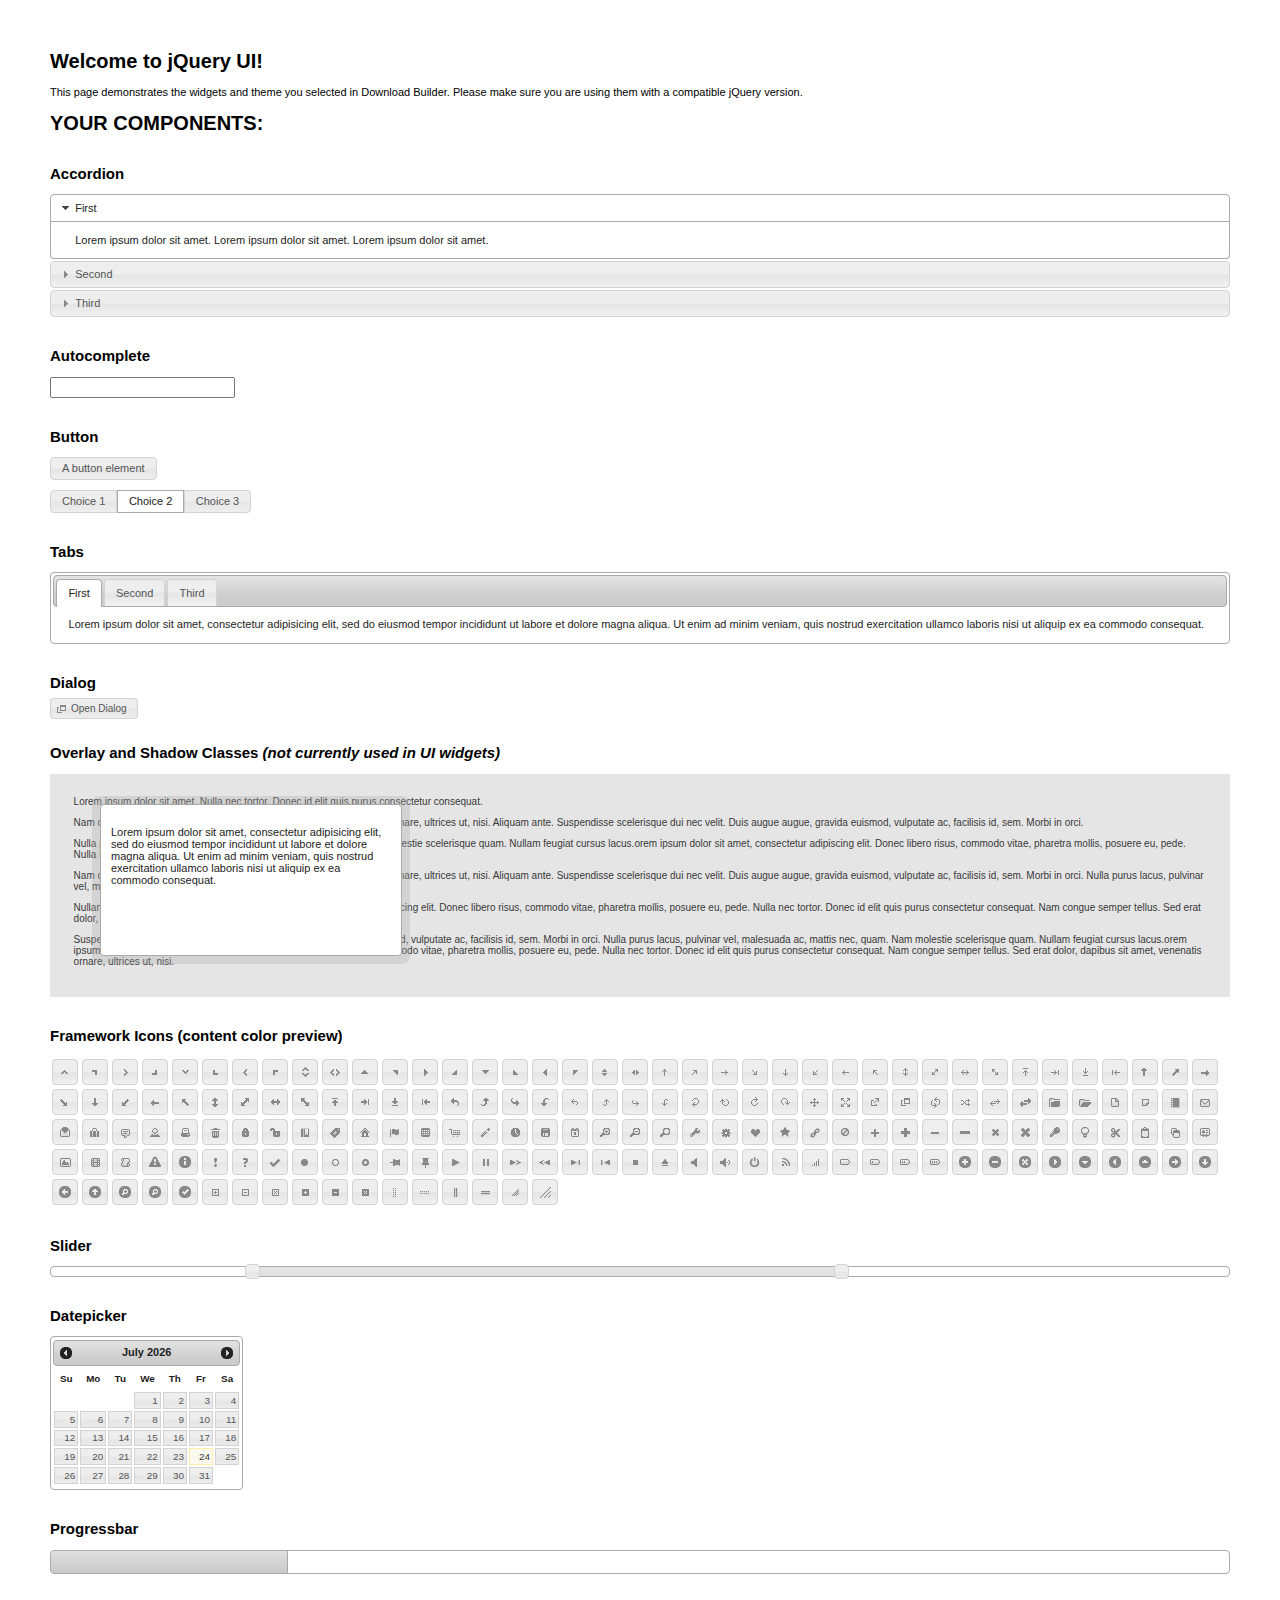
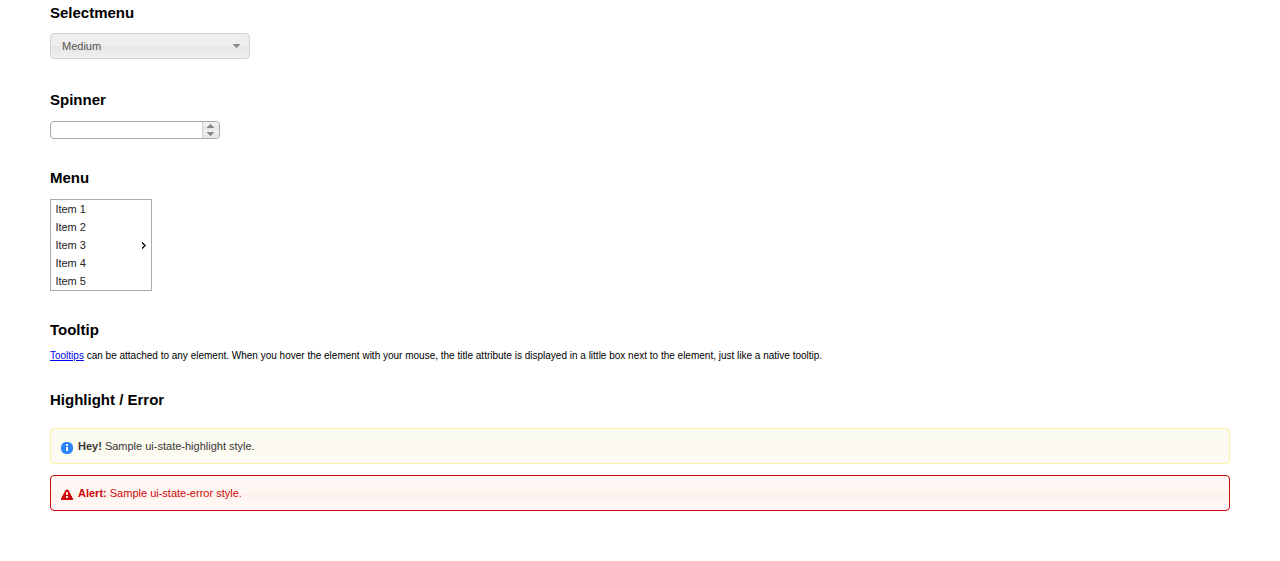
<file: js/vendor/jquery-ui-1.11.2/index.html>
<!doctype html>
<html lang="us">
<head>
	<meta charset="utf-8">
	<title>jQuery UI Example Page</title>
	<link href="jquery-ui.css" rel="stylesheet">
	<style>
	body{
		font: 62.5% "Trebuchet MS", sans-serif;
		margin: 50px;
	}
	.demoHeaders {
		margin-top: 2em;
	}
	#dialog-link {
		padding: .4em 1em .4em 20px;
		text-decoration: none;
		position: relative;
	}
	#dialog-link span.ui-icon {
		margin: 0 5px 0 0;
		position: absolute;
		left: .2em;
		top: 50%;
		margin-top: -8px;
	}
	#icons {
		margin: 0;
		padding: 0;
	}
	#icons li {
		margin: 2px;
		position: relative;
		padding: 4px 0;
		cursor: pointer;
		float: left;
		list-style: none;
	}
	#icons span.ui-icon {
		float: left;
		margin: 0 4px;
	}
	.fakewindowcontain .ui-widget-overlay {
		position: absolute;
	}
	select {
		width: 200px;
	}
	</style>
</head>
<body>

<h1>Welcome to jQuery UI!</h1>

<div class="ui-widget">
	<p>This page demonstrates the widgets and theme you selected in Download Builder. Please make sure you are using them with a compatible jQuery version.</p>
</div>

<h1>YOUR COMPONENTS:</h1>


<!-- Accordion -->
<h2 class="demoHeaders">Accordion</h2>
<div id="accordion">
	<h3>First</h3>
	<div>Lorem ipsum dolor sit amet. Lorem ipsum dolor sit amet. Lorem ipsum dolor sit amet.</div>
	<h3>Second</h3>
	<div>Phasellus mattis tincidunt nibh.</div>
	<h3>Third</h3>
	<div>Nam dui erat, auctor a, dignissim quis.</div>
</div>



<!-- Autocomplete -->
<h2 class="demoHeaders">Autocomplete</h2>
<div>
	<input id="autocomplete" title="type &quot;a&quot;">
</div>



<!-- Button -->
<h2 class="demoHeaders">Button</h2>
<button id="button">A button element</button>
<form style="margin-top: 1em;">
	<div id="radioset">
		<input type="radio" id="radio1" name="radio"><label for="radio1">Choice 1</label>
		<input type="radio" id="radio2" name="radio" checked="checked"><label for="radio2">Choice 2</label>
		<input type="radio" id="radio3" name="radio"><label for="radio3">Choice 3</label>
	</div>
</form>



<!-- Tabs -->
<h2 class="demoHeaders">Tabs</h2>
<div id="tabs">
	<ul>
		<li><a href="#tabs-1">First</a></li>
		<li><a href="#tabs-2">Second</a></li>
		<li><a href="#tabs-3">Third</a></li>
	</ul>
	<div id="tabs-1">Lorem ipsum dolor sit amet, consectetur adipisicing elit, sed do eiusmod tempor incididunt ut labore et dolore magna aliqua. Ut enim ad minim veniam, quis nostrud exercitation ullamco laboris nisi ut aliquip ex ea commodo consequat.</div>
	<div id="tabs-2">Phasellus mattis tincidunt nibh. Cras orci urna, blandit id, pretium vel, aliquet ornare, felis. Maecenas scelerisque sem non nisl. Fusce sed lorem in enim dictum bibendum.</div>
	<div id="tabs-3">Nam dui erat, auctor a, dignissim quis, sollicitudin eu, felis. Pellentesque nisi urna, interdum eget, sagittis et, consequat vestibulum, lacus. Mauris porttitor ullamcorper augue.</div>
</div>



<!-- Dialog NOTE: Dialog is not generated by UI in this demo so it can be visually styled in themeroller-->
<h2 class="demoHeaders">Dialog</h2>
<p><a href="#" id="dialog-link" class="ui-state-default ui-corner-all"><span class="ui-icon ui-icon-newwin"></span>Open Dialog</a></p>

<h2 class="demoHeaders">Overlay and Shadow Classes <em>(not currently used in UI widgets)</em></h2>
<div style="position: relative; width: 96%; height: 200px; padding:1% 2%; overflow:hidden;" class="fakewindowcontain">
	<p>Lorem ipsum dolor sit amet,  Nulla nec tortor. Donec id elit quis purus consectetur consequat. </p><p>Nam congue semper tellus. Sed erat dolor, dapibus sit amet, venenatis ornare, ultrices ut, nisi. Aliquam ante. Suspendisse scelerisque dui nec velit. Duis augue augue, gravida euismod, vulputate ac, facilisis id, sem. Morbi in orci. </p><p>Nulla purus lacus, pulvinar vel, malesuada ac, mattis nec, quam. Nam molestie scelerisque quam. Nullam feugiat cursus lacus.orem ipsum dolor sit amet, consectetur adipiscing elit. Donec libero risus, commodo vitae, pharetra mollis, posuere eu, pede. Nulla nec tortor. Donec id elit quis purus consectetur consequat. </p><p>Nam congue semper tellus. Sed erat dolor, dapibus sit amet, venenatis ornare, ultrices ut, nisi. Aliquam ante. Suspendisse scelerisque dui nec velit. Duis augue augue, gravida euismod, vulputate ac, facilisis id, sem. Morbi in orci. Nulla purus lacus, pulvinar vel, malesuada ac, mattis nec, quam. Nam molestie scelerisque quam. </p><p>Nullam feugiat cursus lacus.orem ipsum dolor sit amet, consectetur adipiscing elit. Donec libero risus, commodo vitae, pharetra mollis, posuere eu, pede. Nulla nec tortor. Donec id elit quis purus consectetur consequat. Nam congue semper tellus. Sed erat dolor, dapibus sit amet, venenatis ornare, ultrices ut, nisi. Aliquam ante. </p><p>Suspendisse scelerisque dui nec velit. Duis augue augue, gravida euismod, vulputate ac, facilisis id, sem. Morbi in orci. Nulla purus lacus, pulvinar vel, malesuada ac, mattis nec, quam. Nam molestie scelerisque quam. Nullam feugiat cursus lacus.orem ipsum dolor sit amet, consectetur adipiscing elit. Donec libero risus, commodo vitae, pharetra mollis, posuere eu, pede. Nulla nec tortor. Donec id elit quis purus consectetur consequat. Nam congue semper tellus. Sed erat dolor, dapibus sit amet, venenatis ornare, ultrices ut, nisi. </p>

	<!-- ui-dialog -->
	<div class="ui-overlay"><div class="ui-widget-overlay"></div><div class="ui-widget-shadow ui-corner-all" style="width: 302px; height: 152px; position: absolute; left: 50px; top: 30px;"></div></div>
	<div style="position: absolute; width: 280px; height: 130px;left: 50px; top: 30px; padding: 10px;" class="ui-widget ui-widget-content ui-corner-all">
		<div class="ui-dialog-content ui-widget-content" style="background: none; border: 0;">
			<p>Lorem ipsum dolor sit amet, consectetur adipisicing elit, sed do eiusmod tempor incididunt ut labore et dolore magna aliqua. Ut enim ad minim veniam, quis nostrud exercitation ullamco laboris nisi ut aliquip ex ea commodo consequat.</p>
		</div>
	</div>

</div>

<!-- ui-dialog -->
<div id="dialog" title="Dialog Title">
	<p>Lorem ipsum dolor sit amet, consectetur adipisicing elit, sed do eiusmod tempor incididunt ut labore et dolore magna aliqua. Ut enim ad minim veniam, quis nostrud exercitation ullamco laboris nisi ut aliquip ex ea commodo consequat.</p>
</div>



<h2 class="demoHeaders">Framework Icons (content color preview)</h2>
<ul id="icons" class="ui-widget ui-helper-clearfix">
	<li class="ui-state-default ui-corner-all" title=".ui-icon-carat-1-n"><span class="ui-icon ui-icon-carat-1-n"></span></li>
	<li class="ui-state-default ui-corner-all" title=".ui-icon-carat-1-ne"><span class="ui-icon ui-icon-carat-1-ne"></span></li>
	<li class="ui-state-default ui-corner-all" title=".ui-icon-carat-1-e"><span class="ui-icon ui-icon-carat-1-e"></span></li>
	<li class="ui-state-default ui-corner-all" title=".ui-icon-carat-1-se"><span class="ui-icon ui-icon-carat-1-se"></span></li>
	<li class="ui-state-default ui-corner-all" title=".ui-icon-carat-1-s"><span class="ui-icon ui-icon-carat-1-s"></span></li>
	<li class="ui-state-default ui-corner-all" title=".ui-icon-carat-1-sw"><span class="ui-icon ui-icon-carat-1-sw"></span></li>
	<li class="ui-state-default ui-corner-all" title=".ui-icon-carat-1-w"><span class="ui-icon ui-icon-carat-1-w"></span></li>
	<li class="ui-state-default ui-corner-all" title=".ui-icon-carat-1-nw"><span class="ui-icon ui-icon-carat-1-nw"></span></li>
	<li class="ui-state-default ui-corner-all" title=".ui-icon-carat-2-n-s"><span class="ui-icon ui-icon-carat-2-n-s"></span></li>
	<li class="ui-state-default ui-corner-all" title=".ui-icon-carat-2-e-w"><span class="ui-icon ui-icon-carat-2-e-w"></span></li>
	<li class="ui-state-default ui-corner-all" title=".ui-icon-triangle-1-n"><span class="ui-icon ui-icon-triangle-1-n"></span></li>
	<li class="ui-state-default ui-corner-all" title=".ui-icon-triangle-1-ne"><span class="ui-icon ui-icon-triangle-1-ne"></span></li>
	<li class="ui-state-default ui-corner-all" title=".ui-icon-triangle-1-e"><span class="ui-icon ui-icon-triangle-1-e"></span></li>
	<li class="ui-state-default ui-corner-all" title=".ui-icon-triangle-1-se"><span class="ui-icon ui-icon-triangle-1-se"></span></li>
	<li class="ui-state-default ui-corner-all" title=".ui-icon-triangle-1-s"><span class="ui-icon ui-icon-triangle-1-s"></span></li>
	<li class="ui-state-default ui-corner-all" title=".ui-icon-triangle-1-sw"><span class="ui-icon ui-icon-triangle-1-sw"></span></li>
	<li class="ui-state-default ui-corner-all" title=".ui-icon-triangle-1-w"><span class="ui-icon ui-icon-triangle-1-w"></span></li>
	<li class="ui-state-default ui-corner-all" title=".ui-icon-triangle-1-nw"><span class="ui-icon ui-icon-triangle-1-nw"></span></li>
	<li class="ui-state-default ui-corner-all" title=".ui-icon-triangle-2-n-s"><span class="ui-icon ui-icon-triangle-2-n-s"></span></li>
	<li class="ui-state-default ui-corner-all" title=".ui-icon-triangle-2-e-w"><span class="ui-icon ui-icon-triangle-2-e-w"></span></li>
	<li class="ui-state-default ui-corner-all" title=".ui-icon-arrow-1-n"><span class="ui-icon ui-icon-arrow-1-n"></span></li>
	<li class="ui-state-default ui-corner-all" title=".ui-icon-arrow-1-ne"><span class="ui-icon ui-icon-arrow-1-ne"></span></li>
	<li class="ui-state-default ui-corner-all" title=".ui-icon-arrow-1-e"><span class="ui-icon ui-icon-arrow-1-e"></span></li>
	<li class="ui-state-default ui-corner-all" title=".ui-icon-arrow-1-se"><span class="ui-icon ui-icon-arrow-1-se"></span></li>
	<li class="ui-state-default ui-corner-all" title=".ui-icon-arrow-1-s"><span class="ui-icon ui-icon-arrow-1-s"></span></li>
	<li class="ui-state-default ui-corner-all" title=".ui-icon-arrow-1-sw"><span class="ui-icon ui-icon-arrow-1-sw"></span></li>
	<li class="ui-state-default ui-corner-all" title=".ui-icon-arrow-1-w"><span class="ui-icon ui-icon-arrow-1-w"></span></li>
	<li class="ui-state-default ui-corner-all" title=".ui-icon-arrow-1-nw"><span class="ui-icon ui-icon-arrow-1-nw"></span></li>
	<li class="ui-state-default ui-corner-all" title=".ui-icon-arrow-2-n-s"><span class="ui-icon ui-icon-arrow-2-n-s"></span></li>
	<li class="ui-state-default ui-corner-all" title=".ui-icon-arrow-2-ne-sw"><span class="ui-icon ui-icon-arrow-2-ne-sw"></span></li>
	<li class="ui-state-default ui-corner-all" title=".ui-icon-arrow-2-e-w"><span class="ui-icon ui-icon-arrow-2-e-w"></span></li>
	<li class="ui-state-default ui-corner-all" title=".ui-icon-arrow-2-se-nw"><span class="ui-icon ui-icon-arrow-2-se-nw"></span></li>
	<li class="ui-state-default ui-corner-all" title=".ui-icon-arrowstop-1-n"><span class="ui-icon ui-icon-arrowstop-1-n"></span></li>
	<li class="ui-state-default ui-corner-all" title=".ui-icon-arrowstop-1-e"><span class="ui-icon ui-icon-arrowstop-1-e"></span></li>
	<li class="ui-state-default ui-corner-all" title=".ui-icon-arrowstop-1-s"><span class="ui-icon ui-icon-arrowstop-1-s"></span></li>
	<li class="ui-state-default ui-corner-all" title=".ui-icon-arrowstop-1-w"><span class="ui-icon ui-icon-arrowstop-1-w"></span></li>
	<li class="ui-state-default ui-corner-all" title=".ui-icon-arrowthick-1-n"><span class="ui-icon ui-icon-arrowthick-1-n"></span></li>
	<li class="ui-state-default ui-corner-all" title=".ui-icon-arrowthick-1-ne"><span class="ui-icon ui-icon-arrowthick-1-ne"></span></li>
	<li class="ui-state-default ui-corner-all" title=".ui-icon-arrowthick-1-e"><span class="ui-icon ui-icon-arrowthick-1-e"></span></li>
	<li class="ui-state-default ui-corner-all" title=".ui-icon-arrowthick-1-se"><span class="ui-icon ui-icon-arrowthick-1-se"></span></li>
	<li class="ui-state-default ui-corner-all" title=".ui-icon-arrowthick-1-s"><span class="ui-icon ui-icon-arrowthick-1-s"></span></li>
	<li class="ui-state-default ui-corner-all" title=".ui-icon-arrowthick-1-sw"><span class="ui-icon ui-icon-arrowthick-1-sw"></span></li>
	<li class="ui-state-default ui-corner-all" title=".ui-icon-arrowthick-1-w"><span class="ui-icon ui-icon-arrowthick-1-w"></span></li>
	<li class="ui-state-default ui-corner-all" title=".ui-icon-arrowthick-1-nw"><span class="ui-icon ui-icon-arrowthick-1-nw"></span></li>
	<li class="ui-state-default ui-corner-all" title=".ui-icon-arrowthick-2-n-s"><span class="ui-icon ui-icon-arrowthick-2-n-s"></span></li>
	<li class="ui-state-default ui-corner-all" title=".ui-icon-arrowthick-2-ne-sw"><span class="ui-icon ui-icon-arrowthick-2-ne-sw"></span></li>
	<li class="ui-state-default ui-corner-all" title=".ui-icon-arrowthick-2-e-w"><span class="ui-icon ui-icon-arrowthick-2-e-w"></span></li>
	<li class="ui-state-default ui-corner-all" title=".ui-icon-arrowthick-2-se-nw"><span class="ui-icon ui-icon-arrowthick-2-se-nw"></span></li>
	<li class="ui-state-default ui-corner-all" title=".ui-icon-arrowthickstop-1-n"><span class="ui-icon ui-icon-arrowthickstop-1-n"></span></li>
	<li class="ui-state-default ui-corner-all" title=".ui-icon-arrowthickstop-1-e"><span class="ui-icon ui-icon-arrowthickstop-1-e"></span></li>
	<li class="ui-state-default ui-corner-all" title=".ui-icon-arrowthickstop-1-s"><span class="ui-icon ui-icon-arrowthickstop-1-s"></span></li>
	<li class="ui-state-default ui-corner-all" title=".ui-icon-arrowthickstop-1-w"><span class="ui-icon ui-icon-arrowthickstop-1-w"></span></li>
	<li class="ui-state-default ui-corner-all" title=".ui-icon-arrowreturnthick-1-w"><span class="ui-icon ui-icon-arrowreturnthick-1-w"></span></li>
	<li class="ui-state-default ui-corner-all" title=".ui-icon-arrowreturnthick-1-n"><span class="ui-icon ui-icon-arrowreturnthick-1-n"></span></li>
	<li class="ui-state-default ui-corner-all" title=".ui-icon-arrowreturnthick-1-e"><span class="ui-icon ui-icon-arrowreturnthick-1-e"></span></li>
	<li class="ui-state-default ui-corner-all" title=".ui-icon-arrowreturnthick-1-s"><span class="ui-icon ui-icon-arrowreturnthick-1-s"></span></li>
	<li class="ui-state-default ui-corner-all" title=".ui-icon-arrowreturn-1-w"><span class="ui-icon ui-icon-arrowreturn-1-w"></span></li>
	<li class="ui-state-default ui-corner-all" title=".ui-icon-arrowreturn-1-n"><span class="ui-icon ui-icon-arrowreturn-1-n"></span></li>
	<li class="ui-state-default ui-corner-all" title=".ui-icon-arrowreturn-1-e"><span class="ui-icon ui-icon-arrowreturn-1-e"></span></li>
	<li class="ui-state-default ui-corner-all" title=".ui-icon-arrowreturn-1-s"><span class="ui-icon ui-icon-arrowreturn-1-s"></span></li>
	<li class="ui-state-default ui-corner-all" title=".ui-icon-arrowrefresh-1-w"><span class="ui-icon ui-icon-arrowrefresh-1-w"></span></li>
	<li class="ui-state-default ui-corner-all" title=".ui-icon-arrowrefresh-1-n"><span class="ui-icon ui-icon-arrowrefresh-1-n"></span></li>
	<li class="ui-state-default ui-corner-all" title=".ui-icon-arrowrefresh-1-e"><span class="ui-icon ui-icon-arrowrefresh-1-e"></span></li>
	<li class="ui-state-default ui-corner-all" title=".ui-icon-arrowrefresh-1-s"><span class="ui-icon ui-icon-arrowrefresh-1-s"></span></li>
	<li class="ui-state-default ui-corner-all" title=".ui-icon-arrow-4"><span class="ui-icon ui-icon-arrow-4"></span></li>
	<li class="ui-state-default ui-corner-all" title=".ui-icon-arrow-4-diag"><span class="ui-icon ui-icon-arrow-4-diag"></span></li>
	<li class="ui-state-default ui-corner-all" title=".ui-icon-extlink"><span class="ui-icon ui-icon-extlink"></span></li>
	<li class="ui-state-default ui-corner-all" title=".ui-icon-newwin"><span class="ui-icon ui-icon-newwin"></span></li>
	<li class="ui-state-default ui-corner-all" title=".ui-icon-refresh"><span class="ui-icon ui-icon-refresh"></span></li>
	<li class="ui-state-default ui-corner-all" title=".ui-icon-shuffle"><span class="ui-icon ui-icon-shuffle"></span></li>
	<li class="ui-state-default ui-corner-all" title=".ui-icon-transfer-e-w"><span class="ui-icon ui-icon-transfer-e-w"></span></li>
	<li class="ui-state-default ui-corner-all" title=".ui-icon-transferthick-e-w"><span class="ui-icon ui-icon-transferthick-e-w"></span></li>
	<li class="ui-state-default ui-corner-all" title=".ui-icon-folder-collapsed"><span class="ui-icon ui-icon-folder-collapsed"></span></li>
	<li class="ui-state-default ui-corner-all" title=".ui-icon-folder-open"><span class="ui-icon ui-icon-folder-open"></span></li>
	<li class="ui-state-default ui-corner-all" title=".ui-icon-document"><span class="ui-icon ui-icon-document"></span></li>
	<li class="ui-state-default ui-corner-all" title=".ui-icon-document-b"><span class="ui-icon ui-icon-document-b"></span></li>
	<li class="ui-state-default ui-corner-all" title=".ui-icon-note"><span class="ui-icon ui-icon-note"></span></li>
	<li class="ui-state-default ui-corner-all" title=".ui-icon-mail-closed"><span class="ui-icon ui-icon-mail-closed"></span></li>
	<li class="ui-state-default ui-corner-all" title=".ui-icon-mail-open"><span class="ui-icon ui-icon-mail-open"></span></li>
	<li class="ui-state-default ui-corner-all" title=".ui-icon-suitcase"><span class="ui-icon ui-icon-suitcase"></span></li>
	<li class="ui-state-default ui-corner-all" title=".ui-icon-comment"><span class="ui-icon ui-icon-comment"></span></li>
	<li class="ui-state-default ui-corner-all" title=".ui-icon-person"><span class="ui-icon ui-icon-person"></span></li>
	<li class="ui-state-default ui-corner-all" title=".ui-icon-print"><span class="ui-icon ui-icon-print"></span></li>
	<li class="ui-state-default ui-corner-all" title=".ui-icon-trash"><span class="ui-icon ui-icon-trash"></span></li>
	<li class="ui-state-default ui-corner-all" title=".ui-icon-locked"><span class="ui-icon ui-icon-locked"></span></li>
	<li class="ui-state-default ui-corner-all" title=".ui-icon-unlocked"><span class="ui-icon ui-icon-unlocked"></span></li>
	<li class="ui-state-default ui-corner-all" title=".ui-icon-bookmark"><span class="ui-icon ui-icon-bookmark"></span></li>
	<li class="ui-state-default ui-corner-all" title=".ui-icon-tag"><span class="ui-icon ui-icon-tag"></span></li>
	<li class="ui-state-default ui-corner-all" title=".ui-icon-home"><span class="ui-icon ui-icon-home"></span></li>
	<li class="ui-state-default ui-corner-all" title=".ui-icon-flag"><span class="ui-icon ui-icon-flag"></span></li>
	<li class="ui-state-default ui-corner-all" title=".ui-icon-calculator"><span class="ui-icon ui-icon-calculator"></span></li>
	<li class="ui-state-default ui-corner-all" title=".ui-icon-cart"><span class="ui-icon ui-icon-cart"></span></li>
	<li class="ui-state-default ui-corner-all" title=".ui-icon-pencil"><span class="ui-icon ui-icon-pencil"></span></li>
	<li class="ui-state-default ui-corner-all" title=".ui-icon-clock"><span class="ui-icon ui-icon-clock"></span></li>
	<li class="ui-state-default ui-corner-all" title=".ui-icon-disk"><span class="ui-icon ui-icon-disk"></span></li>
	<li class="ui-state-default ui-corner-all" title=".ui-icon-calendar"><span class="ui-icon ui-icon-calendar"></span></li>
	<li class="ui-state-default ui-corner-all" title=".ui-icon-zoomin"><span class="ui-icon ui-icon-zoomin"></span></li>
	<li class="ui-state-default ui-corner-all" title=".ui-icon-zoomout"><span class="ui-icon ui-icon-zoomout"></span></li>
	<li class="ui-state-default ui-corner-all" title=".ui-icon-search"><span class="ui-icon ui-icon-search"></span></li>
	<li class="ui-state-default ui-corner-all" title=".ui-icon-wrench"><span class="ui-icon ui-icon-wrench"></span></li>
	<li class="ui-state-default ui-corner-all" title=".ui-icon-gear"><span class="ui-icon ui-icon-gear"></span></li>
	<li class="ui-state-default ui-corner-all" title=".ui-icon-heart"><span class="ui-icon ui-icon-heart"></span></li>
	<li class="ui-state-default ui-corner-all" title=".ui-icon-star"><span class="ui-icon ui-icon-star"></span></li>
	<li class="ui-state-default ui-corner-all" title=".ui-icon-link"><span class="ui-icon ui-icon-link"></span></li>
	<li class="ui-state-default ui-corner-all" title=".ui-icon-cancel"><span class="ui-icon ui-icon-cancel"></span></li>
	<li class="ui-state-default ui-corner-all" title=".ui-icon-plus"><span class="ui-icon ui-icon-plus"></span></li>
	<li class="ui-state-default ui-corner-all" title=".ui-icon-plusthick"><span class="ui-icon ui-icon-plusthick"></span></li>
	<li class="ui-state-default ui-corner-all" title=".ui-icon-minus"><span class="ui-icon ui-icon-minus"></span></li>
	<li class="ui-state-default ui-corner-all" title=".ui-icon-minusthick"><span class="ui-icon ui-icon-minusthick"></span></li>
	<li class="ui-state-default ui-corner-all" title=".ui-icon-close"><span class="ui-icon ui-icon-close"></span></li>
	<li class="ui-state-default ui-corner-all" title=".ui-icon-closethick"><span class="ui-icon ui-icon-closethick"></span></li>
	<li class="ui-state-default ui-corner-all" title=".ui-icon-key"><span class="ui-icon ui-icon-key"></span></li>
	<li class="ui-state-default ui-corner-all" title=".ui-icon-lightbulb"><span class="ui-icon ui-icon-lightbulb"></span></li>
	<li class="ui-state-default ui-corner-all" title=".ui-icon-scissors"><span class="ui-icon ui-icon-scissors"></span></li>
	<li class="ui-state-default ui-corner-all" title=".ui-icon-clipboard"><span class="ui-icon ui-icon-clipboard"></span></li>
	<li class="ui-state-default ui-corner-all" title=".ui-icon-copy"><span class="ui-icon ui-icon-copy"></span></li>
	<li class="ui-state-default ui-corner-all" title=".ui-icon-contact"><span class="ui-icon ui-icon-contact"></span></li>
	<li class="ui-state-default ui-corner-all" title=".ui-icon-image"><span class="ui-icon ui-icon-image"></span></li>
	<li class="ui-state-default ui-corner-all" title=".ui-icon-video"><span class="ui-icon ui-icon-video"></span></li>
	<li class="ui-state-default ui-corner-all" title=".ui-icon-script"><span class="ui-icon ui-icon-script"></span></li>
	<li class="ui-state-default ui-corner-all" title=".ui-icon-alert"><span class="ui-icon ui-icon-alert"></span></li>
	<li class="ui-state-default ui-corner-all" title=".ui-icon-info"><span class="ui-icon ui-icon-info"></span></li>
	<li class="ui-state-default ui-corner-all" title=".ui-icon-notice"><span class="ui-icon ui-icon-notice"></span></li>
	<li class="ui-state-default ui-corner-all" title=".ui-icon-help"><span class="ui-icon ui-icon-help"></span></li>
	<li class="ui-state-default ui-corner-all" title=".ui-icon-check"><span class="ui-icon ui-icon-check"></span></li>
	<li class="ui-state-default ui-corner-all" title=".ui-icon-bullet"><span class="ui-icon ui-icon-bullet"></span></li>
	<li class="ui-state-default ui-corner-all" title=".ui-icon-radio-off"><span class="ui-icon ui-icon-radio-off"></span></li>
	<li class="ui-state-default ui-corner-all" title=".ui-icon-radio-on"><span class="ui-icon ui-icon-radio-on"></span></li>
	<li class="ui-state-default ui-corner-all" title=".ui-icon-pin-w"><span class="ui-icon ui-icon-pin-w"></span></li>
	<li class="ui-state-default ui-corner-all" title=".ui-icon-pin-s"><span class="ui-icon ui-icon-pin-s"></span></li>
	<li class="ui-state-default ui-corner-all" title=".ui-icon-play"><span class="ui-icon ui-icon-play"></span></li>
	<li class="ui-state-default ui-corner-all" title=".ui-icon-pause"><span class="ui-icon ui-icon-pause"></span></li>
	<li class="ui-state-default ui-corner-all" title=".ui-icon-seek-next"><span class="ui-icon ui-icon-seek-next"></span></li>
	<li class="ui-state-default ui-corner-all" title=".ui-icon-seek-prev"><span class="ui-icon ui-icon-seek-prev"></span></li>
	<li class="ui-state-default ui-corner-all" title=".ui-icon-seek-end"><span class="ui-icon ui-icon-seek-end"></span></li>
	<li class="ui-state-default ui-corner-all" title=".ui-icon-seek-first"><span class="ui-icon ui-icon-seek-first"></span></li>
	<li class="ui-state-default ui-corner-all" title=".ui-icon-stop"><span class="ui-icon ui-icon-stop"></span></li>
	<li class="ui-state-default ui-corner-all" title=".ui-icon-eject"><span class="ui-icon ui-icon-eject"></span></li>
	<li class="ui-state-default ui-corner-all" title=".ui-icon-volume-off"><span class="ui-icon ui-icon-volume-off"></span></li>
	<li class="ui-state-default ui-corner-all" title=".ui-icon-volume-on"><span class="ui-icon ui-icon-volume-on"></span></li>
	<li class="ui-state-default ui-corner-all" title=".ui-icon-power"><span class="ui-icon ui-icon-power"></span></li>
	<li class="ui-state-default ui-corner-all" title=".ui-icon-signal-diag"><span class="ui-icon ui-icon-signal-diag"></span></li>
	<li class="ui-state-default ui-corner-all" title=".ui-icon-signal"><span class="ui-icon ui-icon-signal"></span></li>
	<li class="ui-state-default ui-corner-all" title=".ui-icon-battery-0"><span class="ui-icon ui-icon-battery-0"></span></li>
	<li class="ui-state-default ui-corner-all" title=".ui-icon-battery-1"><span class="ui-icon ui-icon-battery-1"></span></li>
	<li class="ui-state-default ui-corner-all" title=".ui-icon-battery-2"><span class="ui-icon ui-icon-battery-2"></span></li>
	<li class="ui-state-default ui-corner-all" title=".ui-icon-battery-3"><span class="ui-icon ui-icon-battery-3"></span></li>
	<li class="ui-state-default ui-corner-all" title=".ui-icon-circle-plus"><span class="ui-icon ui-icon-circle-plus"></span></li>
	<li class="ui-state-default ui-corner-all" title=".ui-icon-circle-minus"><span class="ui-icon ui-icon-circle-minus"></span></li>
	<li class="ui-state-default ui-corner-all" title=".ui-icon-circle-close"><span class="ui-icon ui-icon-circle-close"></span></li>
	<li class="ui-state-default ui-corner-all" title=".ui-icon-circle-triangle-e"><span class="ui-icon ui-icon-circle-triangle-e"></span></li>
	<li class="ui-state-default ui-corner-all" title=".ui-icon-circle-triangle-s"><span class="ui-icon ui-icon-circle-triangle-s"></span></li>
	<li class="ui-state-default ui-corner-all" title=".ui-icon-circle-triangle-w"><span class="ui-icon ui-icon-circle-triangle-w"></span></li>
	<li class="ui-state-default ui-corner-all" title=".ui-icon-circle-triangle-n"><span class="ui-icon ui-icon-circle-triangle-n"></span></li>
	<li class="ui-state-default ui-corner-all" title=".ui-icon-circle-arrow-e"><span class="ui-icon ui-icon-circle-arrow-e"></span></li>
	<li class="ui-state-default ui-corner-all" title=".ui-icon-circle-arrow-s"><span class="ui-icon ui-icon-circle-arrow-s"></span></li>
	<li class="ui-state-default ui-corner-all" title=".ui-icon-circle-arrow-w"><span class="ui-icon ui-icon-circle-arrow-w"></span></li>
	<li class="ui-state-default ui-corner-all" title=".ui-icon-circle-arrow-n"><span class="ui-icon ui-icon-circle-arrow-n"></span></li>
	<li class="ui-state-default ui-corner-all" title=".ui-icon-circle-zoomin"><span class="ui-icon ui-icon-circle-zoomin"></span></li>
	<li class="ui-state-default ui-corner-all" title=".ui-icon-circle-zoomout"><span class="ui-icon ui-icon-circle-zoomout"></span></li>
	<li class="ui-state-default ui-corner-all" title=".ui-icon-circle-check"><span class="ui-icon ui-icon-circle-check"></span></li>
	<li class="ui-state-default ui-corner-all" title=".ui-icon-circlesmall-plus"><span class="ui-icon ui-icon-circlesmall-plus"></span></li>
	<li class="ui-state-default ui-corner-all" title=".ui-icon-circlesmall-minus"><span class="ui-icon ui-icon-circlesmall-minus"></span></li>
	<li class="ui-state-default ui-corner-all" title=".ui-icon-circlesmall-close"><span class="ui-icon ui-icon-circlesmall-close"></span></li>
	<li class="ui-state-default ui-corner-all" title=".ui-icon-squaresmall-plus"><span class="ui-icon ui-icon-squaresmall-plus"></span></li>
	<li class="ui-state-default ui-corner-all" title=".ui-icon-squaresmall-minus"><span class="ui-icon ui-icon-squaresmall-minus"></span></li>
	<li class="ui-state-default ui-corner-all" title=".ui-icon-squaresmall-close"><span class="ui-icon ui-icon-squaresmall-close"></span></li>
	<li class="ui-state-default ui-corner-all" title=".ui-icon-grip-dotted-vertical"><span class="ui-icon ui-icon-grip-dotted-vertical"></span></li>
	<li class="ui-state-default ui-corner-all" title=".ui-icon-grip-dotted-horizontal"><span class="ui-icon ui-icon-grip-dotted-horizontal"></span></li>
	<li class="ui-state-default ui-corner-all" title=".ui-icon-grip-solid-vertical"><span class="ui-icon ui-icon-grip-solid-vertical"></span></li>
	<li class="ui-state-default ui-corner-all" title=".ui-icon-grip-solid-horizontal"><span class="ui-icon ui-icon-grip-solid-horizontal"></span></li>
	<li class="ui-state-default ui-corner-all" title=".ui-icon-gripsmall-diagonal-se"><span class="ui-icon ui-icon-gripsmall-diagonal-se"></span></li>
	<li class="ui-state-default ui-corner-all" title=".ui-icon-grip-diagonal-se"><span class="ui-icon ui-icon-grip-diagonal-se"></span></li>
</ul>


<!-- Slider -->
<h2 class="demoHeaders">Slider</h2>
<div id="slider"></div>



<!-- Datepicker -->
<h2 class="demoHeaders">Datepicker</h2>
<div id="datepicker"></div>



<!-- Progressbar -->
<h2 class="demoHeaders">Progressbar</h2>
<div id="progressbar"></div>



<!-- Progressbar -->
<h2 class="demoHeaders">Selectmenu</h2>
<select id="selectmenu">
	<option>Slower</option>
	<option>Slow</option>
	<option selected="selected">Medium</option>
	<option>Fast</option>
	<option>Faster</option>
</select>



<!-- Spinner -->
<h2 class="demoHeaders">Spinner</h2>
<input id="spinner">



<!-- Menu -->
<h2 class="demoHeaders">Menu</h2>
<ul style="width:100px;" id="menu">
	<li>Item 1</li>
	<li>Item 2</li>
	<li>Item 3
		<ul>
			<li>Item 3-1</li>
			<li>Item 3-2</li>
			<li>Item 3-3</li>
			<li>Item 3-4</li>
			<li>Item 3-5</li>
		</ul>
	</li>
	<li>Item 4</li>
	<li>Item 5</li>
</ul>



<!-- Tooltip -->
<h2 class="demoHeaders">Tooltip</h2>
<p id="tooltip">
	<a href="#" title="That&apos;s what this widget is">Tooltips</a> can be attached to any element. When you hover
the element with your mouse, the title attribute is displayed in a little box next to the element, just like a native tooltip.
</p>


<!-- Highlight / Error -->
<h2 class="demoHeaders">Highlight / Error</h2>
<div class="ui-widget">
	<div class="ui-state-highlight ui-corner-all" style="margin-top: 20px; padding: 0 .7em;">
		<p><span class="ui-icon ui-icon-info" style="float: left; margin-right: .3em;"></span>
		<strong>Hey!</strong> Sample ui-state-highlight style.</p>
	</div>
</div>
<br>
<div class="ui-widget">
	<div class="ui-state-error ui-corner-all" style="padding: 0 .7em;">
		<p><span class="ui-icon ui-icon-alert" style="float: left; margin-right: .3em;"></span>
		<strong>Alert:</strong> Sample ui-state-error style.</p>
	</div>
</div>

<script src="external/jquery/jquery.js"></script>
<script src="jquery-ui.js"></script>
<script>

$( "#accordion" ).accordion();



var availableTags = [
	"ActionScript",
	"AppleScript",
	"Asp",
	"BASIC",
	"C",
	"C++",
	"Clojure",
	"COBOL",
	"ColdFusion",
	"Erlang",
	"Fortran",
	"Groovy",
	"Haskell",
	"Java",
	"JavaScript",
	"Lisp",
	"Perl",
	"PHP",
	"Python",
	"Ruby",
	"Scala",
	"Scheme"
];
$( "#autocomplete" ).autocomplete({
	source: availableTags
});



$( "#button" ).button();
$( "#radioset" ).buttonset();



$( "#tabs" ).tabs();



$( "#dialog" ).dialog({
	autoOpen: false,
	width: 400,
	buttons: [
		{
			text: "Ok",
			click: function() {
				$( this ).dialog( "close" );
			}
		},
		{
			text: "Cancel",
			click: function() {
				$( this ).dialog( "close" );
			}
		}
	]
});

// Link to open the dialog
$( "#dialog-link" ).click(function( event ) {
	$( "#dialog" ).dialog( "open" );
	event.preventDefault();
});



$( "#datepicker" ).datepicker({
	inline: true
});



$( "#slider" ).slider({
	range: true,
	values: [ 17, 67 ]
});



$( "#progressbar" ).progressbar({
	value: 20
});



$( "#spinner" ).spinner();



$( "#menu" ).menu();



$( "#tooltip" ).tooltip();



$( "#selectmenu" ).selectmenu();


// Hover states on the static widgets
$( "#dialog-link, #icons li" ).hover(
	function() {
		$( this ).addClass( "ui-state-hover" );
	},
	function() {
		$( this ).removeClass( "ui-state-hover" );
	}
);
</script>
</body>
</html>
</file>
